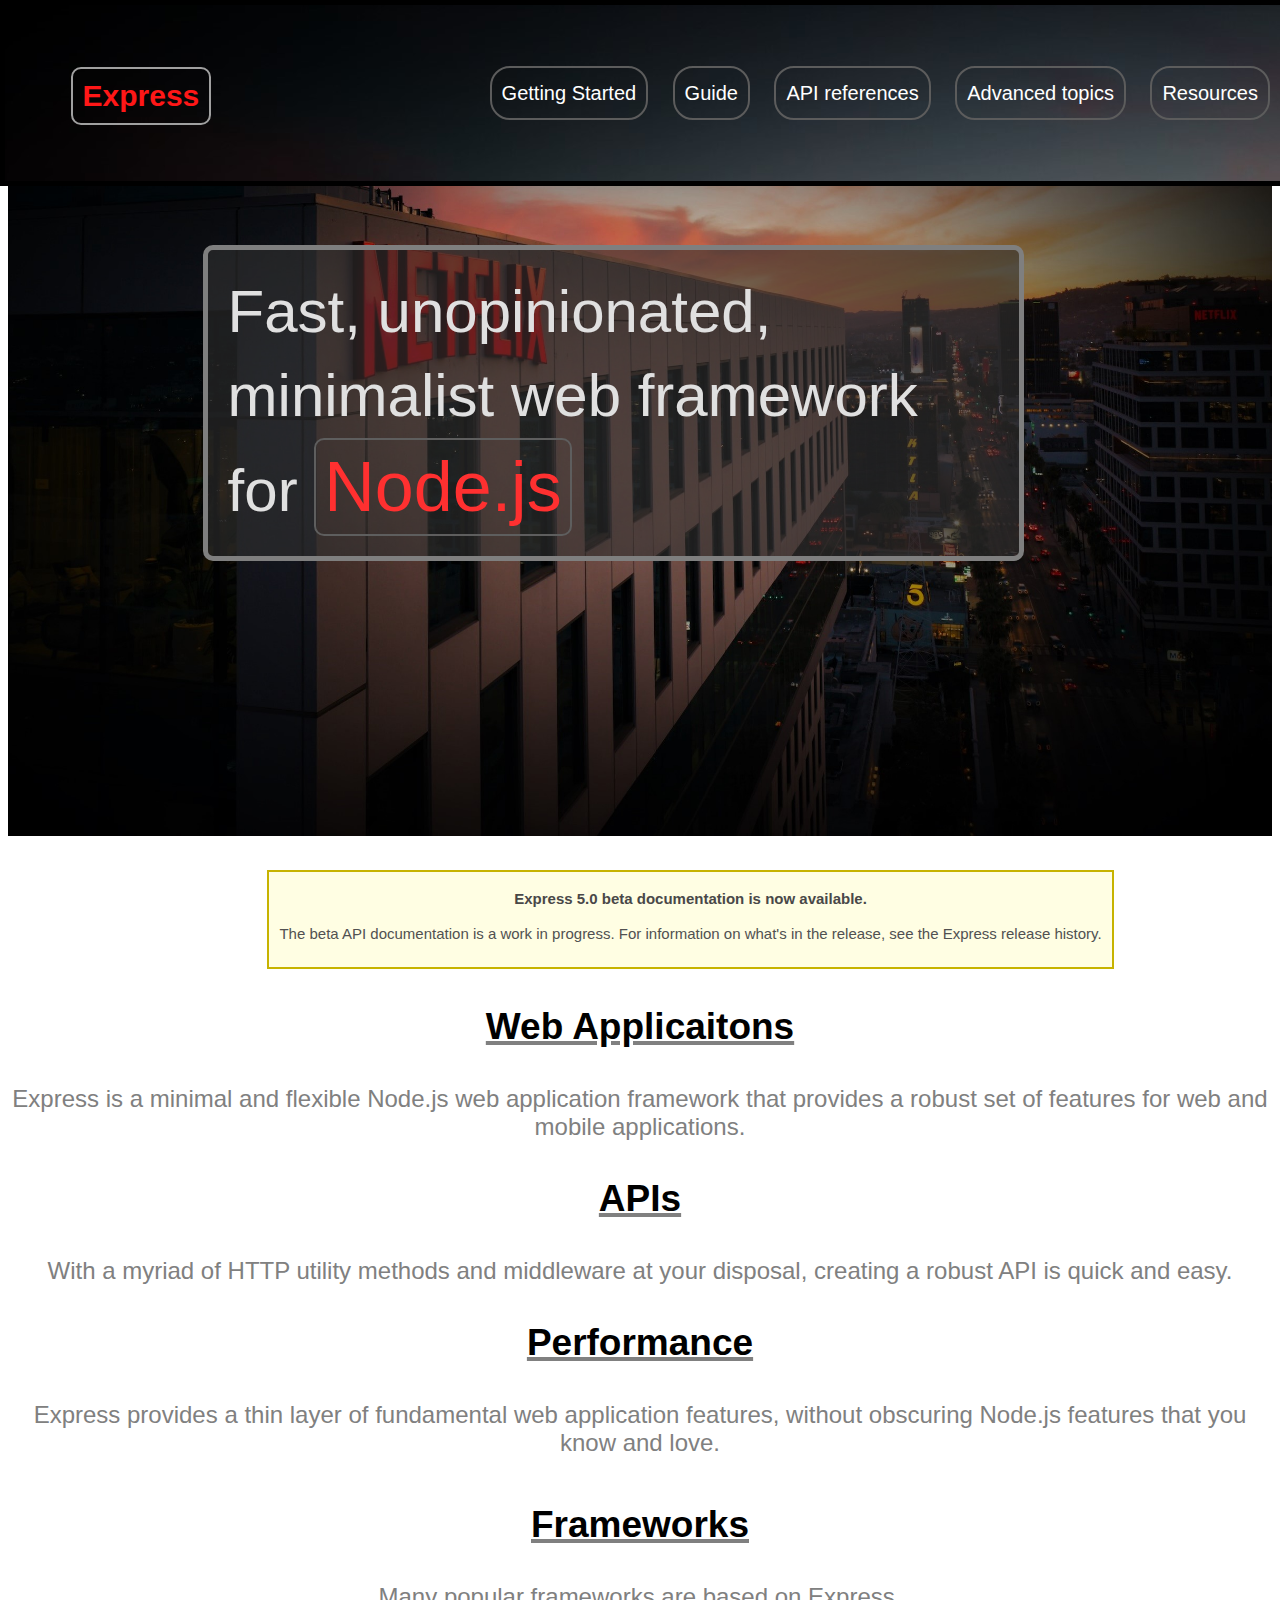
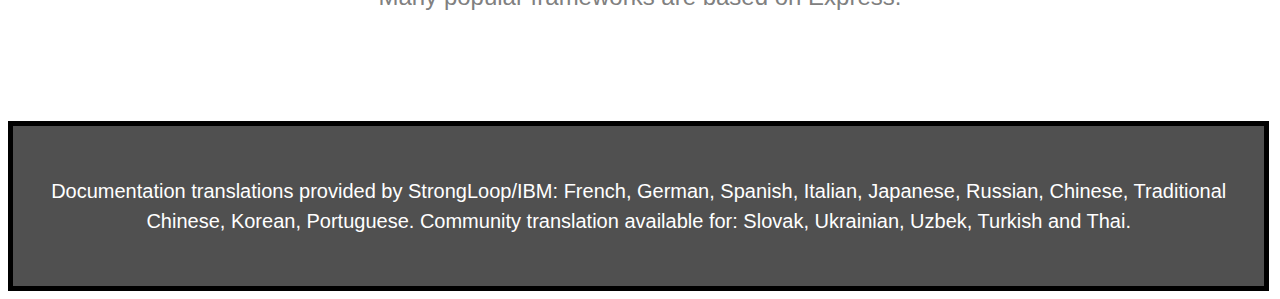
<file: index.html>
<!DOCTYPE html>
<html>

    <head>
        <title> Express - Node.js web applicaton framework</title>
        <link rel="stylesheet" href="styles.css">
    </head>

    <body>
        <header>
            <i class="bi-capslock-fill"></i>
            <h1 class="title">Express</h1>

             <nav class="navbar">
                
                <ul>
                    <li> Getting Started</li>
                    <li> Guide</li>
                    <li>API references</li>
                    <li> Advanced topics</li>
                    <li>Resources</li>
                </ul>

             </nav>
        </header>
        <section class="banner">
            <img src="img/net.jpg" alt="naruto image">

            <div class="intro">
                <p>Fast, unopinionated, minimalist web framework for <span class="link"><a href="https://nodejs.org/en">Node.js</a></span>  </p>
            </div>
            <nav class="navbar-2">
                
                <ul>
                    <li> Getting Started</li>
                    <li> Guide</li>
                    <li>API references</li>
                    <li> Advanced topics</li>
                    <li>Resources</li>
                </ul>

             </nav>
        </section>
        <div class="mainblock">

            <span class="info">
                <span>
                    Express 5.0 beta documentation is now available.
                    <br>
                </span>    
                <p>
                    The beta API documentation is a work in progress. For information on what's in the release, see the Express release history.
                </p>
            </span>
            <div class="webapp">
                <h3>Web Applicaitons</h3>
                Express is a minimal and flexible Node.js web application framework that provides a robust set of features for web and mobile applications.

            </div>
            <div class="api">
                <h3>APIs</h3>
                With a myriad of HTTP utility methods and middleware at your disposal, creating a robust API is quick and easy.
            </div>
            <div class="performance">
                <h3>Performance</h3>
                Express provides a thin layer of fundamental web application features, without obscuring Node.js features that you know and love.
            </div>
            <div class="framework">
                <h3>Frameworks</h3>
                Many popular frameworks are based on Express.
            </div>
        </div>
        <footer class="foot">
            <div>
                <p>Documentation translations provided by StrongLoop/IBM: French, German, Spanish, Italian, Japanese, Russian, Chinese, Traditional Chinese, Korean, Portuguese.
                Community translation available for: Slovak, Ukrainian, Uzbek, Turkish and Thai.</p>
            </div>
        </footer>
    </body>
</html>
</file>
<file: styles.css>
header{
    text-align: center;
    position: fixed;
    top: 0;
    left: 0;
    z-index: 1000;
    width: 100%;
    padding: 15px;
    background-image: url(img/net.jpg);
    border: 5px solid rgb(0, 0, 0);
    
}
header .title{
    font-size: 30px;
    position: absolute;
    top: 24%;
    left: 5%;
    z-index: 1000;
    color: rgb(255, 23, 23);
    font-family: Arial, Helvetica, sans-serif;
    padding: 10px;
    border: 2px solid rgb(160, 160, 160);
    border-radius: 10px;
}

nav{
    padding-left: 5%;
    position: relative;
    display: flex;
    justify-content: flex-end;
    align-items: flex-start;
    top: 15px 0;
    box-sizing:content-box;
    line-height: 30px;
}

nav ul{
    list-style: none;
    color: white;
    font-family: Arial, Helvetica, sans-serif;
    padding: 20px;
    white-space: nowrap;
}

nav li{

    padding : 10px ; 
    font-size: 20px;
    display: inline-block;
    border: 2px solid rgb(92, 92, 92);
    border-radius: 20px;
    cursor: pointer;
    margin: 10px;
    
}

.banner .navbar-2 {
    position: absolute;
    top: 100%;
    
}

.navbar-2 ul{
    list-style: none;
    color: white;
    font-family: Arial, Helvetica, sans-serif;
    padding: 20px;
    white-space: nowrap;
}

.navbar-2 li{
    padding : 10px ;
    font-size: 20px;
    display: inline-block;
    border: 2px solid rgb(90, 90, 90);
    border-radius: 20px;
    cursor: pointer;
    margin: 10px;
    background-color: rgb(113, 113, 113, 0.5);

}

li:hover{
    background-color:rgba(255, 255, 255, 0.2) ;
}

.banner{
    position: relative;
    top: 0;
    left: 0;
    padding-bottom: 30px;
}

.banner img{
    
    max-width: 100%;
}

.banner div{
    max-width: 65%;
    position: absolute;
    padding: 5px;
    top: 15%;  
    left: 15%;
}

.banner p{
    font-size: 100px;
    line-height: 1.4;
    padding: 20px;
    font-family: helvetica neue,open sans,sans-serif;
    color: rgb(224, 224, 224);
    border: 5px solid rgb(127, 127, 127);
    border-radius: 10px;
    background-color: rgba(49, 49, 49, 0.6) ;
}

.banner p a{
    font-size: 80px;
    padding: 20px;
    font-weight: 300; 
    color: rgb(255, 48, 48);
    opacity: 100%;
    border: 2px solid rgb(94, 94, 94);
    border-radius: 10px;
    text-decoration: none;
    
    
}

a:hover{
    
    border-radius: 10px;
    background-color: rgb(91, 91, 91, 0.5);

}

.mainblock {
    
    font-family: helvetica neue,open sans,sans-serif;
    color: gray;
    font-size: 24px;
    text-align: center;
    
}
.mainblock h3{
    text-decoration: 4px underline gray;
    position: relative;
    font-size: 37px;  
    color: black; 
}
.mainblock .info{
    position: relative;
    display: inline-block;
    background-color: rgb(255, 254, 227);
    padding:10px;
    left: 3%;
    border: 2px solid rgb(199, 179, 0);
    

}
.mainblock .info p{
    font-size: 20px;
    color: rgb(81, 81, 81);
}
.mainblock .info span{
    font-size: 20px;
    color: rgb(73, 72, 72);
    font-weight:700;
    
}
.framework{
    padding: 10px;
    margin-bottom: 100px;
}


footer div{
    
    text-align: center;
    width: 99%;
    border: 5px solid black;
    top: 0;
    left: 0;
    padding: 30px 0;
    margin: 0px 0px;
    background-color: rgb(80, 80, 80);
    font-family: helvetica neue,open sans,sans-serif;

}
footer p{
    color: white;
    line-height: 1.5;
    font-size: 20px;
    
}
@media screen and (min-width:1150px) {
    .banner .navbar-2{
        display: none;
        
    }
    
}
@media screen and (max-width:1670px){
    
    .banner p{
        font-size: 90px;
    }
    .banner p a{
        padding: 10px;
        font-size: 80px;
    }
    .mainblock .info{
        padding:10px;
        left: 4%;            
    }
    .mainblock .info p{
        font-size: 18px;
    }
    .mainblock .info span{
        font-size: 18px;
    }

    
}
@media screen and (max-width:1443px){
    
    .banner p{
        font-size: 80px;
    }
    .banner p a{
        padding: 10px;
        font-size: 90px;
    }
    
    .mainblock .info{
        padding:10px;
        left: 4%;            
    }
    .mainblock .info p{
        font-size: 15px;
    }
    .mainblock .info span{
        font-size: 15px;
    }

    
}
@media screen and ( max-width:1342px) {
    
    .banner div{
        top: 20%;  
    }
    .banner p{
        font-size: 60px;
    }
    .banner p a{
        padding: 8px;
        font-size: 70px;
    }
}
@media screen and ( max-width:1190px) {
    .mainblock .info{
        padding:10px;
        left: 4%;            
    }
    .mainblock .info p{
        font-size: 14px;
    }
    .mainblock .info span{
        font-size: 14px;
    }
    footer p{
        font-size: 20px;

    }
}
@media screen and (max-width:1150px) {
    header{
        padding: 50px;
        
    }
    header .title{
        top: 2%;
        left: 40%;
        
    }
    .navbar{
        display: none;
        
    }
    .banner .navbar-2{
        top: 12%;
        left: 8%;
    }
    .navbar-2 li{
        font-size:20px;
    }

    .banner div{
        top: 25%;  
    }
    .banner p{
        font-size: 50px;
    }
    .banner p a{
        padding: 8px;
        font-size: 60px;
    }
    .mainblock .info{
        padding:10px;
        left: 4%;   
    }
    .mainblock .info span{
        font-size: 14px;
    }
    .mainblock .info p{
        font-size: 14px;
    }
    .mainblock{
        font-size: 24px;
        
    }
    .mainblock h3{
        font-size: 37px;
    }
    
    footer p{
        font-size: 20px;

    }

}
@media screen and (max-width:1011px) {
    header{
        padding: 50px;
        
    }
    header .title{
        top: 4%;
        left: 40%;
        font-size: 20px;
        
    }
    .banner .navbar-2{
        top: 12%;
    }
    .navbar-2 li{
        font-size:15px;
    }
    .banner p{
        font-size: 40px;
    }
    .banner p a{
        padding: 5px;
        font-size: 50px;
    }
    .mainblock .info{
        padding:10px;
        left: 4%;   
    }
    .mainblock .info span{
        font-size: 14px;
    }
    .mainblock .info p{
        font-size: 14px;
    }
    .mainblock{
        font-size: 24px;
        
    }
    .mainblock h3{
        font-size: 33px;
    }
    
    footer p{
        font-size: 16px;

    }
    
}
@media screen and (max-width:980px) {
    .banner div{
        top: 30%;
        max-width: 40%;
    }
    .banner p{
        font-size: 30px;
    }
    .banner p a{
        padding: 2px;
        font-size: 40px;
    }
    .mainblock .info{
        padding:10px;
        left: 2%;            
    }
    .mainblock{
        font-size: 20px;
        
    }
    .mainblock h3{
        font-size: 29px;
    }
    
    footer p{
        font-size: 12px;

    }
    
}
@media screen and (max-width:897px) {
    .banner div{
        top: 30%;
        max-width: 50%;
    }
    .banner p{
        font-size: 25px;
    }
    .banner p a{
        padding: 2px;
        font-size: 30px;
    }
    .mainblock .info{
        left: 1%;
    }
    .mainblock{
        font-size: 16px;
        
    }
    .mainblock h3{
        font-size: 25px;
    }
    footer p{
        font-size: 10px;

    }
    .banner .navbar-2{
        top: 13%;
        left: 8%;
    }
    .navbar-2 li{
        font-size:15px;
    }
}

@media screen and (max-width:811px) {
    .banner div{
        top: 30%;
        max-width: 50%;
    }
    .banner p{
        font-size: 30px;
    }
    .banner p a{
        padding: 2px;
        font-size: 25px;
    }
    .mainblock .info{
        left: 0%;
        padding: 2px;
    }
    
    .banner .navbar-2{
        top: 14%;
        left: 5%;
    }
    .navbar-2 li{
        font-size:14px;
        padding: 3px;
    }
    header{
        padding: 40px;
        
    }
    header .title{
        top: 2%;
        left: 40%;
        font-size: 16px;
        
    }
}

@media screen and (max-width:706px) {
    .banner div{
        top: 30%;
        max-width: 65%;
    }
    
    .banner p a{
        padding: 2px;
        font-size: 30px;
    }
    .mainblock .info{
        left: 0%;
        padding: 2px;
    }
    
    .banner .navbar-2{
        top: 14%;
        left: 5%;
    }
    .navbar-2 li{
        font-size:14px;
        padding: 3px;
    }
    header{
        padding: 40px;
        
    }
    header .title{
        top: 2%;
        left: 40%;
        font-size: 16px;
        
    }
}
@media screen and (max-width:380px) {
    header{
        padding: 19px;
        
    }
    header .title{
        padding: 4px;
        top: 5%;
        left: 20%;
        font-size: 10px;
        
    }
    .banner div{
        top: 20%;
        max-width: 65%;
    }
    .banner p{
        font-size: 12px;


    }
    .banner p a{
        padding: 1px;
        font-size: 8px;
    }
    .mainblock .info{
        left: 0%;
        padding: 2px;
    }
    

    
}
</file>
